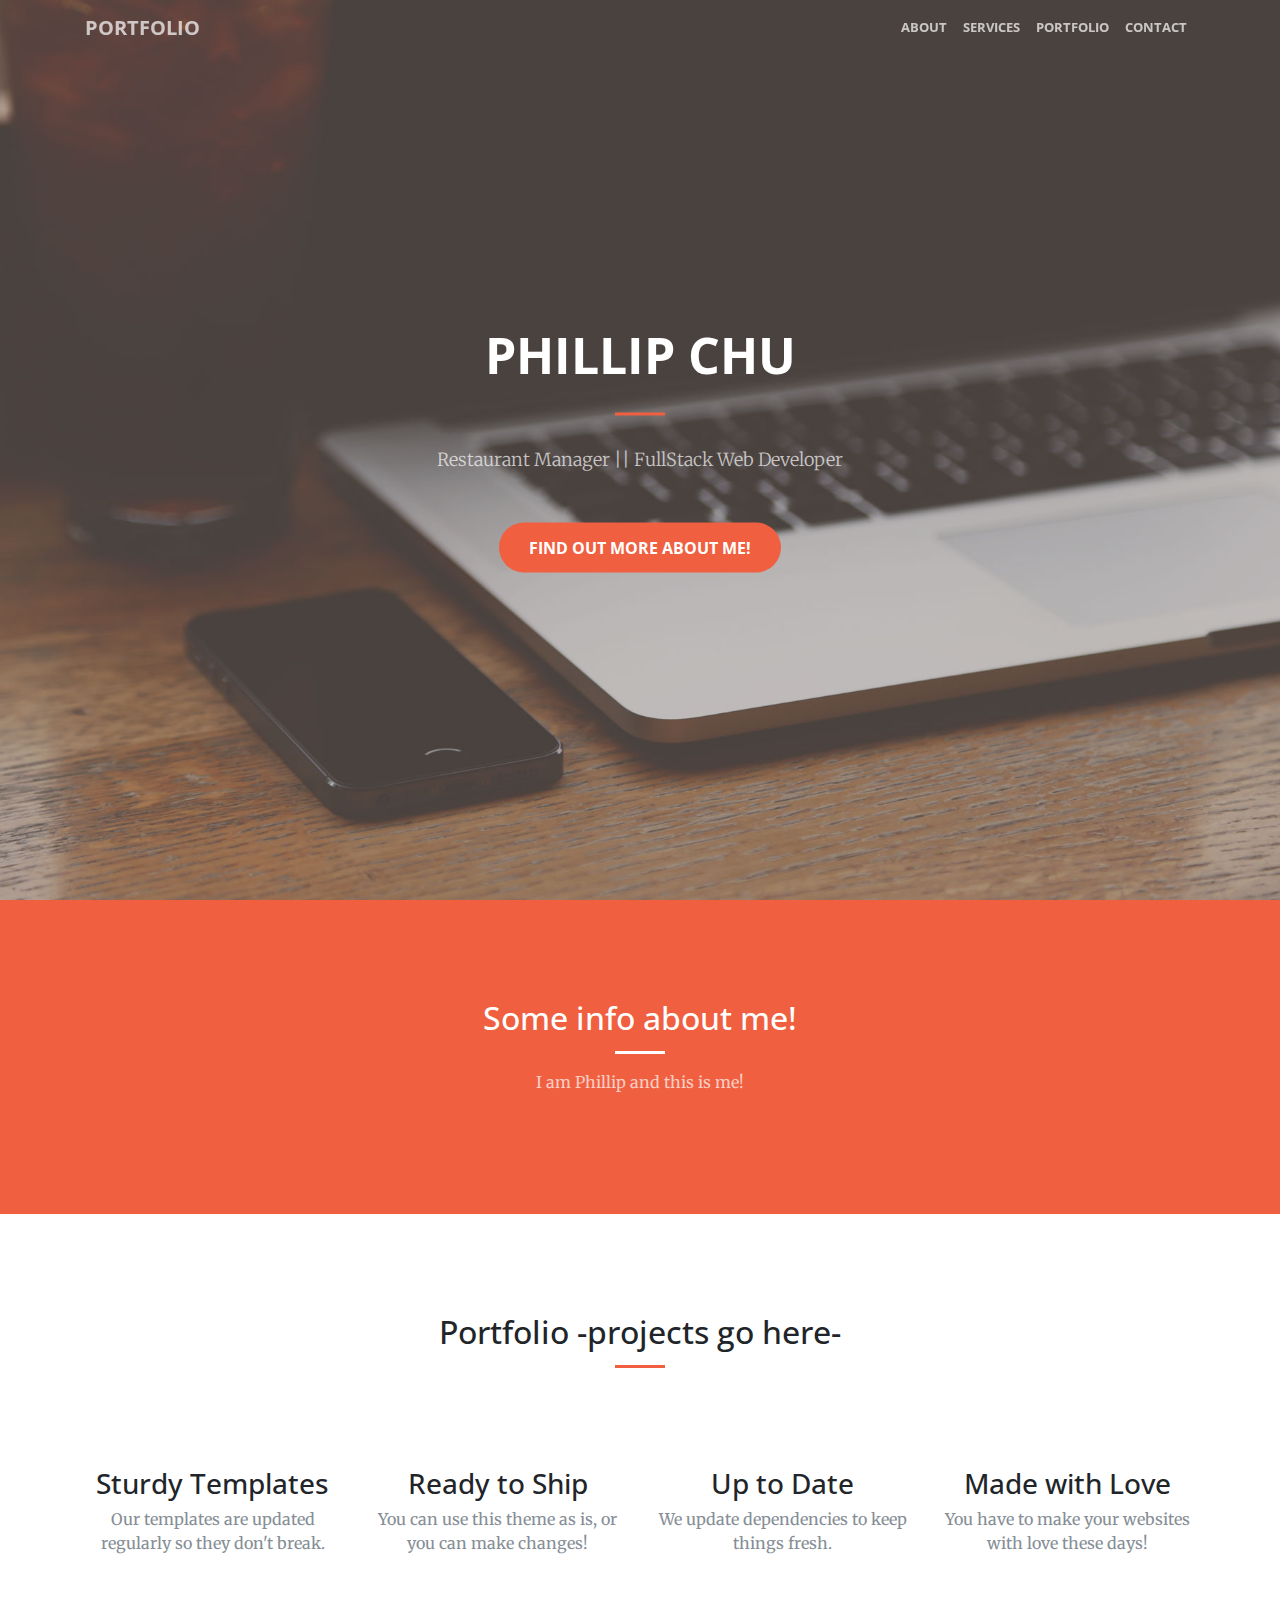
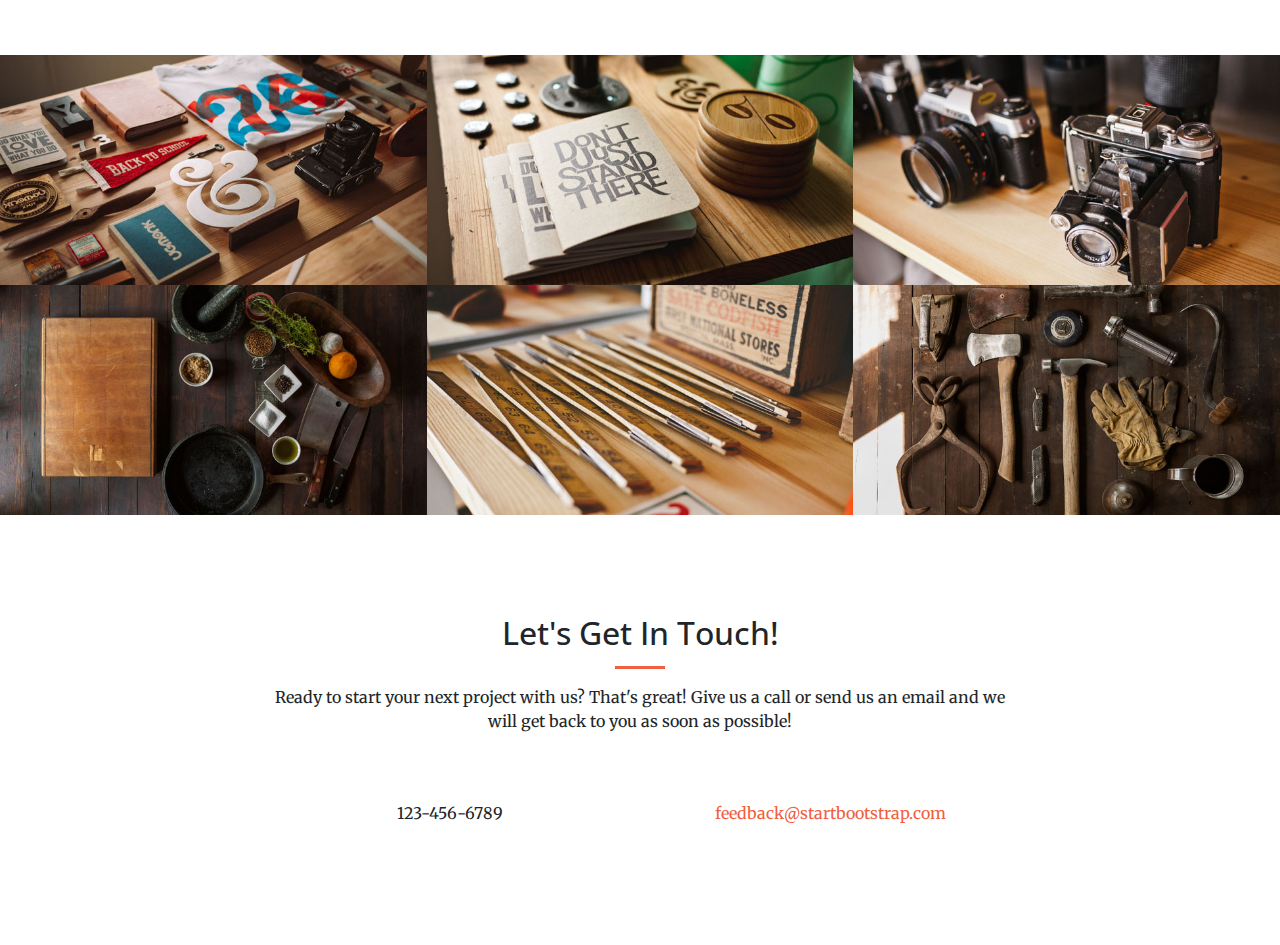
<file: index.html>
<!DOCTYPE html>
<html lang="en">

  <head>

    <meta charset="utf-8">
    <meta name="viewport" content="width=device-width, initial-scale=1, shrink-to-fit=no">
    <meta name="description" content="">
    <meta name="author" content="">

    <title>Phillip Chu Portfolio</title>

    <!-- Bootstrap core CSS -->
    <link href="vendor/bootstrap/css/bootstrap.min.css" rel="stylesheet">

    <!-- Custom fonts for this template -->
    <link href="vendor/font-awesome/css/font-awesome.min.css" rel="stylesheet" type="text/css">
    <link href='https://fonts.googleapis.com/css?family=Open+Sans:300italic,400italic,600italic,700italic,800italic,400,300,600,700,800' rel='stylesheet' type='text/css'>
    <link href='https://fonts.googleapis.com/css?family=Merriweather:400,300,300italic,400italic,700,700italic,900,900italic' rel='stylesheet' type='text/css'>

    <!-- Plugin CSS -->
    <link href="vendor/magnific-popup/magnific-popup.css" rel="stylesheet">

    <!-- Custom styles for this template -->
    <link href="css/creative.min.css" rel="stylesheet">

  </head>

  <body id="page-top">

    <!-- Navigation -->
    <nav class="navbar navbar-expand-lg navbar-light fixed-top" id="mainNav">
      <div class="container">
        <a class="navbar-brand js-scroll-trigger" href="#page-top">Portfolio</a>
        <button class="navbar-toggler navbar-toggler-right" type="button" data-toggle="collapse" data-target="#navbarResponsive" aria-controls="navbarResponsive" aria-expanded="false" aria-label="Toggle navigation">
          <span class="navbar-toggler-icon"></span>
        </button>
        <div class="collapse navbar-collapse" id="navbarResponsive">
          <ul class="navbar-nav ml-auto">
            <li class="nav-item">
              <a class="nav-link js-scroll-trigger" href="#about">About</a>
            </li>
            <li class="nav-item">
              <a class="nav-link js-scroll-trigger" href="#services">Services</a>
            </li>
            <li class="nav-item">
              <a class="nav-link js-scroll-trigger" href="#portfolio">Portfolio</a>
            </li>
            <li class="nav-item">
              <a class="nav-link js-scroll-trigger" href="#contact">Contact</a>
            </li>
          </ul>
        </div>
      </div>
    </nav>

    <header class="masthead">
      <div class="header-content">
        <div class="header-content-inner">
          <h1 id="homeHeading">Phillip Chu</h1>
          <hr>
          <p>Restaurant Manager || FullStack Web Developer</p>
          <a class="btn btn-primary btn-xl js-scroll-trigger" href="#about">Find Out More About Me!</a>
        </div>
      </div>
    </header>

    <section class="bg-primary" id="about">
      <div class="container">
        <div class="row">
          <div class="col-lg-8 mx-auto text-center">
            <h2 class="section-heading text-white">Some info about me!</h2>
            <hr class="light">
            <p class="text-faded">I am Phillip and this is me!</p>
          </div>
        </div>
      </div>
    </section>

    <section id="services">
      <div class="container">
        <div class="row">
          <div class="col-lg-12 text-center">
            <h2 class="section-heading">Portfolio -projects go here-</h2>
            <hr class="primary">
          </div>
        </div>
      </div>
      <div class="container">
        <div class="row">
          <div class="col-lg-3 col-md-6 text-center">
            <div class="service-box">
              <i class="fa fa-4x fa-diamond text-primary sr-icons"></i>
              <h3>Sturdy Templates</h3>
              <p class="text-muted">Our templates are updated regularly so they don't break.</p>
            </div>
          </div>
          <div class="col-lg-3 col-md-6 text-center">
            <div class="service-box">
              <i class="fa fa-4x fa-paper-plane text-primary sr-icons"></i>
              <h3>Ready to Ship</h3>
              <p class="text-muted">You can use this theme as is, or you can make changes!</p>
            </div>
          </div>
          <div class="col-lg-3 col-md-6 text-center">
            <div class="service-box">
              <i class="fa fa-4x fa-newspaper-o text-primary sr-icons"></i>
              <h3>Up to Date</h3>
              <p class="text-muted">We update dependencies to keep things fresh.</p>
            </div>
          </div>
          <div class="col-lg-3 col-md-6 text-center">
            <div class="service-box">
              <i class="fa fa-4x fa-heart text-primary sr-icons"></i>
              <h3>Made with Love</h3>
              <p class="text-muted">You have to make your websites with love these days!</p>
            </div>
          </div>
        </div>
      </div>
    </section>

    <section class="p-0" id="portfolio">
      <div class="container-fluid">
        <div class="row no-gutter popup-gallery">
          <div class="col-lg-4 col-sm-6">
            <a class="portfolio-box" href="img/portfolio/fullsize/1.jpg">
              <img class="img-fluid" src="img/portfolio/thumbnails/1.jpg" alt="">
              <div class="portfolio-box-caption">
                <div class="portfolio-box-caption-content">
                  <div class="project-category text-faded">
                    Category
                  </div>
                  <div class="project-name">
                    Project Name
                  </div>
                </div>
              </div>
            </a>
          </div>
          <div class="col-lg-4 col-sm-6">
            <a class="portfolio-box" href="img/portfolio/fullsize/2.jpg">
              <img class="img-fluid" src="img/portfolio/thumbnails/2.jpg" alt="">
              <div class="portfolio-box-caption">
                <div class="portfolio-box-caption-content">
                  <div class="project-category text-faded">
                    Category
                  </div>
                  <div class="project-name">
                    Project Name
                  </div>
                </div>
              </div>
            </a>
          </div>
          <div class="col-lg-4 col-sm-6">
            <a class="portfolio-box" href="img/portfolio/fullsize/3.jpg">
              <img class="img-fluid" src="img/portfolio/thumbnails/3.jpg" alt="">
              <div class="portfolio-box-caption">
                <div class="portfolio-box-caption-content">
                  <div class="project-category text-faded">
                    Category
                  </div>
                  <div class="project-name">
                    Project Name
                  </div>
                </div>
              </div>
            </a>
          </div>
          <div class="col-lg-4 col-sm-6">
            <a class="portfolio-box" href="img/portfolio/fullsize/4.jpg">
              <img class="img-fluid" src="img/portfolio/thumbnails/4.jpg" alt="">
              <div class="portfolio-box-caption">
                <div class="portfolio-box-caption-content">
                  <div class="project-category text-faded">
                    Category
                  </div>
                  <div class="project-name">
                    Project Name
                  </div>
                </div>
              </div>
            </a>
          </div>
          <div class="col-lg-4 col-sm-6">
            <a class="portfolio-box" href="img/portfolio/fullsize/5.jpg">
              <img class="img-fluid" src="img/portfolio/thumbnails/5.jpg" alt="">
              <div class="portfolio-box-caption">
                <div class="portfolio-box-caption-content">
                  <div class="project-category text-faded">
                    Category
                  </div>
                  <div class="project-name">
                    Project Name
                  </div>
                </div>
              </div>
            </a>
          </div>
          <div class="col-lg-4 col-sm-6">
            <a class="portfolio-box" href="img/portfolio/fullsize/6.jpg">
              <img class="img-fluid" src="img/portfolio/thumbnails/6.jpg" alt="">
              <div class="portfolio-box-caption">
                <div class="portfolio-box-caption-content">
                  <div class="project-category text-faded">
                    Category
                  </div>
                  <div class="project-name">
                    Project Name
                  </div>
                </div>
              </div>
            </a>
          </div>
        </div>
      </div>
    </section>

    <section id="contact">
      <div class="container">
        <div class="row">
          <div class="col-lg-8 mx-auto text-center">
            <h2 class="section-heading">Let's Get In Touch!</h2>
            <hr class="primary">
            <p>Ready to start your next project with us? That's great! Give us a call or send us an email and we will get back to you as soon as possible!</p>
          </div>
        </div>
        <div class="row">
          <div class="col-lg-4 ml-auto text-center">
            <i class="fa fa-phone fa-3x sr-contact"></i>
            <p>123-456-6789</p>
          </div>
          <div class="col-lg-4 mr-auto text-center">
            <i class="fa fa-envelope-o fa-3x sr-contact"></i>
            <p>
              <a href="mailto:your-email@your-domain.com">feedback@startbootstrap.com</a>
            </p>
          </div>
        </div>
      </div>
    </section>

    <!-- Bootstrap core JavaScript -->
    <script src="vendor/jquery/jquery.min.js"></script>
    <script src="vendor/popper/popper.min.js"></script>
    <script src="vendor/bootstrap/js/bootstrap.min.js"></script>

    <!-- Plugin JavaScript -->
    <script src="vendor/jquery-easing/jquery.easing.min.js"></script>
    <script src="vendor/scrollreveal/scrollreveal.min.js"></script>
    <script src="vendor/magnific-popup/jquery.magnific-popup.min.js"></script>

    <!-- Custom scripts for this template -->
    <script src="js/creative.min.js"></script>

  </body>

</html>
</file>
<file: css/creative.min.css>
/*!
 * Start Bootstrap - Createive v4.0.0-beta (https://startbootstrap.com/template-overviews/creative)
 * Copyright 2013-2017 Start Bootstrap
 * Licensed under MIT (https://github.com/BlackrockDigital/startbootstrap-creative/blob/master/LICENSE)
 */body,html{width:100%;height:100%}body{font-family:Merriweather,'Helvetica Neue',Arial,sans-serif}hr{max-width:50px;border-width:3px;border-color:#f05f40}hr.light{border-color:#fff}a{color:#f05f40;-webkit-transition:all .2s;-moz-transition:all .2s;transition:all .2s}a:focus,a:hover{color:#f05f40}h1,h2,h3,h4,h5,h6{font-family:'Open Sans','Helvetica Neue',Arial,sans-serif}p{font-size:16px;line-height:1.5;margin-bottom:20px}.bg-primary{background-color:#f05f40!important}.bg-dark{color:#fff;background-color:#222!important}.text-faded{color:rgba(255,255,255,.7)}section{padding:100px 0}.section-heading{margin-top:0}::-moz-selection{color:#fff;background:#222;text-shadow:none}::selection{color:#fff;background:#222;text-shadow:none}img::selection{color:#fff;background:0 0}img::-moz-selection{color:#fff;background:0 0}body{-webkit-tap-highlight-color:#222}#mainNav{border-color:rgba(34,34,34,.05);background-color:#fff;font-family:'Open Sans','Helvetica Neue',Arial,sans-serif;-webkit-transition:all .2s;-moz-transition:all .2s;transition:all .2s}#mainNav .navbar-brand{font-weight:700;text-transform:uppercase;color:#f05f40;font-family:'Open Sans','Helvetica Neue',Arial,sans-serif}#mainNav .navbar-brand:focus,#mainNav .navbar-brand:hover{color:#f05f40}#mainNav .navbar-toggle{font-size:12px;font-weight:700;text-transform:uppercase;color:#222}#mainNav .navbar-nav>li.nav-item>a.nav-link,#mainNav .navbar-nav>li.nav-item>a.nav-link:focus{font-size:13px;font-weight:700;text-transform:uppercase;color:#222}#mainNav .navbar-nav>li.nav-item>a.nav-link:focus:hover,#mainNav .navbar-nav>li.nav-item>a.nav-link:hover{color:#f05f40}#mainNav .navbar-nav>li.nav-item>a.nav-link.active,#mainNav .navbar-nav>li.nav-item>a.nav-link:focus.active{color:#f05f40!important;background-color:transparent}#mainNav .navbar-nav>li.nav-item>a.nav-link.active:hover,#mainNav .navbar-nav>li.nav-item>a.nav-link:focus.active:hover{background-color:transparent}@media (min-width:992px){#mainNav{border-color:rgba(255,255,255,.3);background-color:transparent}#mainNav .navbar-brand{color:rgba(255,255,255,.7)}#mainNav .navbar-brand:focus,#mainNav .navbar-brand:hover{color:#fff}#mainNav .navbar-nav>li.nav-item>a.nav-link,#mainNav .navbar-nav>li.nav-item>a.nav-link:focus{color:rgba(255,255,255,.7)}#mainNav .navbar-nav>li.nav-item>a.nav-link:focus:hover,#mainNav .navbar-nav>li.nav-item>a.nav-link:hover{color:#fff}#mainNav.navbar-shrink{border-color:rgba(34,34,34,.05);background-color:#fff}#mainNav.navbar-shrink .navbar-brand{font-size:16px;color:#f05f40}#mainNav.navbar-shrink .navbar-brand:focus,#mainNav.navbar-shrink .navbar-brand:hover{color:#f05f40}#mainNav.navbar-shrink .navbar-nav>li.nav-item>a.nav-link,#mainNav.navbar-shrink .navbar-nav>li.nav-item>a.nav-link:focus{color:#222}#mainNav.navbar-shrink .navbar-nav>li.nav-item>a.nav-link:focus:hover,#mainNav.navbar-shrink .navbar-nav>li.nav-item>a.nav-link:hover{color:#f05f40}}header.masthead{position:relative;width:100%;min-height:auto;text-align:center;color:#fff;background-image:url(../img/header.jpg);background-position:center;-webkit-background-size:cover;-moz-background-size:cover;-o-background-size:cover;background-size:cover}header.masthead .header-content{position:relative;width:100%;padding:150px 15px 100px;text-align:center}header.masthead .header-content .header-content-inner h1{font-size:30px;font-weight:700;margin-top:0;margin-bottom:0;text-transform:uppercase}header.masthead .header-content .header-content-inner hr{margin:30px auto}header.masthead .header-content .header-content-inner p{font-size:16px;font-weight:300;margin-bottom:50px;color:rgba(255,255,255,.7)}@media (min-width:768px){header.masthead{height:100%;min-height:600px}header.masthead .header-content{position:absolute;top:50%;padding:0 50px;-webkit-transform:translateY(-50%);-ms-transform:translateY(-50%);transform:translateY(-50%)}header.masthead .header-content .header-content-inner{max-width:1000px;margin-right:auto;margin-left:auto}header.masthead .header-content .header-content-inner h1{font-size:50px}header.masthead .header-content .header-content-inner p{font-size:18px;max-width:80%;margin-right:auto;margin-left:auto}}.service-box{max-width:400px;margin:50px auto 0}@media (min-width:992px){.service-box{margin:20px auto 0}}.service-box p{margin-bottom:0}.portfolio-box{position:relative;display:block;max-width:650px;margin:0 auto}.portfolio-box .portfolio-box-caption{position:absolute;bottom:0;display:block;width:100%;height:100%;text-align:center;opacity:0;color:#fff;background:rgba(240,95,64,.9);-webkit-transition:all .2s;-moz-transition:all .2s;transition:all .2s}.portfolio-box .portfolio-box-caption .portfolio-box-caption-content{position:absolute;top:50%;width:100%;transform:translateY(-50%);text-align:center}.portfolio-box .portfolio-box-caption .portfolio-box-caption-content .project-category,.portfolio-box .portfolio-box-caption .portfolio-box-caption-content .project-name{padding:0 15px;font-family:'Open Sans','Helvetica Neue',Arial,sans-serif}.portfolio-box .portfolio-box-caption .portfolio-box-caption-content .project-category{font-size:14px;font-weight:600;text-transform:uppercase}.portfolio-box .portfolio-box-caption .portfolio-box-caption-content .project-name{font-size:18px}.portfolio-box:hover .portfolio-box-caption{opacity:1}.portfolio-box:focus{outline:0}@media (min-width:768px){.portfolio-box .portfolio-box-caption .portfolio-box-caption-content .project-category{font-size:16px}.portfolio-box .portfolio-box-caption .portfolio-box-caption-content .project-name{font-size:22px}}.call-to-action{padding:50px 0}.call-to-action h2{margin:0 auto 20px}.text-primary{color:#f05f40!important}.no-gutter>[class*=col-]{padding-right:0;padding-left:0}.btn-default{color:#222;border-color:#fff;background-color:#fff}.btn-default.focus,.btn-default:focus{color:#222;border-color:#bfbfbf;background-color:#e6e6e6}.btn-default:hover{color:#222;border-color:#e0e0e0;background-color:#e6e6e6}.btn-default.active,.btn-default:active,.open>.btn-default.dropdown-toggle{color:#222;border-color:#e0e0e0;background-color:#e6e6e6}.btn-default.active.focus,.btn-default.active:focus,.btn-default.active:hover,.btn-default:active.focus,.btn-default:active:focus,.btn-default:active:hover,.open>.btn-default.dropdown-toggle.focus,.open>.btn-default.dropdown-toggle:focus,.open>.btn-default.dropdown-toggle:hover{color:#222;border-color:#bfbfbf;background-color:#d4d4d4}.btn-default.active,.btn-default:active,.open>.btn-default.dropdown-toggle{background-image:none}.btn-default.disabled.focus,.btn-default.disabled:focus,.btn-default.disabled:hover,.btn-default[disabled].focus,.btn-default[disabled]:focus,.btn-default[disabled]:hover,fieldset[disabled] .btn-default.focus,fieldset[disabled] .btn-default:focus,fieldset[disabled] .btn-default:hover{border-color:#fff;background-color:#fff}.btn-default .badge{color:#fff;background-color:#222}.btn-primary{color:#fff;border-color:#f05f40;background-color:#f05f40}.btn-primary.focus,.btn-primary:focus{color:#fff;border-color:#a4270d;background-color:#eb3812}.btn-primary:hover{color:#fff;border-color:#e13612;background-color:#eb3812}.btn-primary.active,.btn-primary:active,.open>.btn-primary.dropdown-toggle{color:#fff;border-color:#e13612;background-color:#eb3812}.btn-primary.active.focus,.btn-primary.active:focus,.btn-primary.active:hover,.btn-primary:active.focus,.btn-primary:active:focus,.btn-primary:active:hover,.open>.btn-primary.dropdown-toggle.focus,.open>.btn-primary.dropdown-toggle:focus,.open>.btn-primary.dropdown-toggle:hover{color:#fff;border-color:#a4270d;background-color:#c93110}.btn-primary.active,.btn-primary:active,.open>.btn-primary.dropdown-toggle{background-image:none}.btn-primary.disabled.focus,.btn-primary.disabled:focus,.btn-primary.disabled:hover,.btn-primary[disabled].focus,.btn-primary[disabled]:focus,.btn-primary[disabled]:hover,fieldset[disabled] .btn-primary.focus,fieldset[disabled] .btn-primary:focus,fieldset[disabled] .btn-primary:hover{border-color:#f05f40;background-color:#f05f40}.btn-primary .badge{color:#f05f40;background-color:#fff}.btn{font-weight:700;text-transform:uppercase;border:none;border-radius:300px;font-family:'Open Sans','Helvetica Neue',Arial,sans-serif}.btn-xl{padding:15px 30px}
</file>
